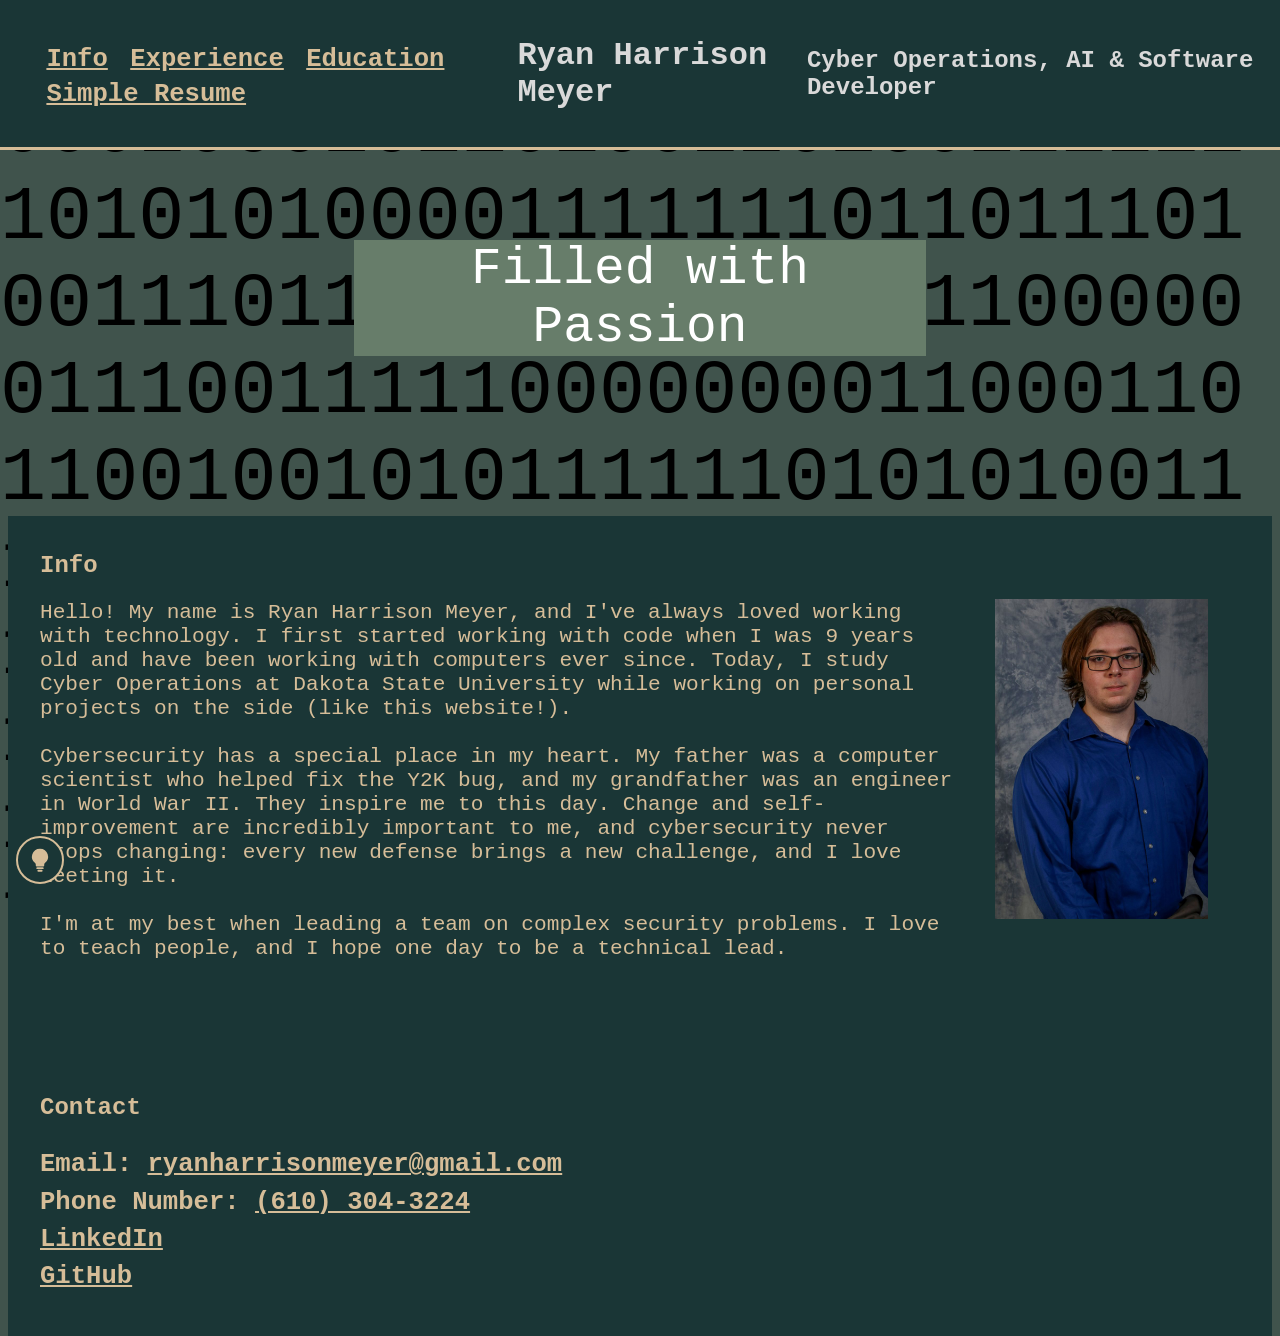
<file: index.html>
<!DOCTYPE html>
<html lang="en">

<head>
	<meta charset="UTF-8" />
	<meta name="viewport" content="width=device-width, initial-scale=1.0" />
	<meta name="description" content="Ryan Harrison Meyer Website" />
	<!-- <link rel="icon" type="image/png" href="favicon.png"> -->
	<title>Ryan Harrison Meyer</title>
	<link rel="stylesheet" href="styles.css" />
	<script src="theme.js"></script>
</head>

<body>
	<div id="backofones">
		[base64]
	</div>
	<div id="header"></div>
	<div id="filled-with">Filled with<div id="cycle">Leadership</div>
	</div>
	<section role="region" aria-labelledby="info-title" id="info">
		<h2 id="info-title">Info</h2>
		<img id="imageofme" alt="image_of_me" src="Ryan_Meyer.jpg">
		<p class="info-desc">Hello! My name is Ryan Harrison Meyer, and I've always loved working with technology. I first started working with code when I was 9 years old and have been working with computers ever since. Today, I study Cyber Operations at Dakota State University while working on personal projects on the side (like this website!).
			<br><br>Cybersecurity has a special place in my heart. My father was a computer scientist who helped fix the
			Y2K bug, and my grandfather was an engineer in World War II. They inspire me to this day. Change and
			self-improvement are incredibly important to me, and cybersecurity never stops changing: every new defense
			brings a new challenge, and I love meeting it.
			<br><br>I'm at my best when leading a team on complex security problems. I love to teach people, and I hope
			one day to be a technical lead.</p>
	</section>
	<section role="region" aria-labelledby="contact-title" id="contact">
		<h2 id="contact-title">Contact</h2>
		<p class="info-desc" id="contact-desc">
			Email: <a id="email-link" href="#">loading</a><br>
			Phone Number: <a id="phone-link" href="#">loading</a><br>
			<a href="https://www.linkedin.com/in/ryan-harrison-meyer-687700187/">LinkedIn</a><br>
			<a href="https://github.com/RyanHMeyer">GitHub</a>
		</p>
	</section>
	<script type="application/javascript" src="javas.js" defer></script>
</body>

</html>
</file>
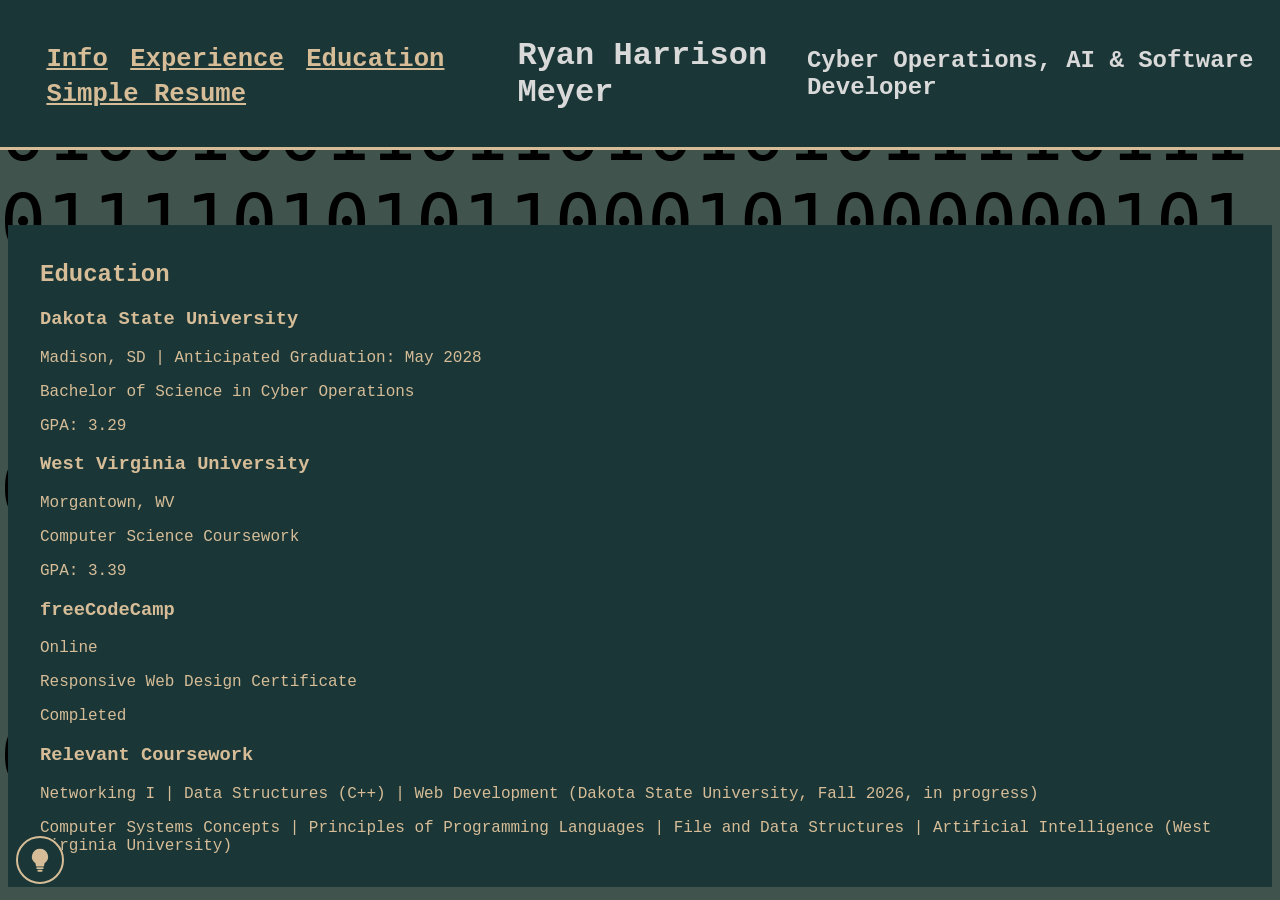
<file: education.html>
<!DOCTYPE html>
<html lang="en">

<head>
    <meta charset="UTF-8" />
    <meta name="viewport" content="width=device-width, initial-scale=1.0" />
    <meta name="description" content="Ryan Harrison Meyer Website" />
    <!-- <link rel="icon" type="image/png" href="favicon.png"> -->
    <title>Ryan Harrison Meyer</title>
    <link rel="stylesheet" href="styles.css" />
    <script src="theme.js"></script>
</head>

<body>
    <div id="backofones">
        [base64]
    </div>
    <div id="header"></div>
    <section id="educat">
        <h2>Education</h2>
        <h3>Dakota State University</h3>
        <p>Madison, SD | Anticipated Graduation: May 2028</p>
        <p>Bachelor of Science in Cyber Operations</p>
        <p>GPA: 3.29</p>
        <h3>West Virginia University</h3>
        <p>Morgantown, WV</p>
        <p>Computer Science Coursework</p>
        <p>GPA: 3.39</p>
        <h3>freeCodeCamp</h3>
        <p>Online</p>
        <p>Responsive Web Design Certificate</p>
        <p>Completed</p>
        <h3>Relevant Coursework</h3>
        <p>
            Networking I |
            Data Structures (C++) |
            Web Development
            (Dakota State University, Fall 2026, in progress)
        </p>
        <p>
            Computer Systems Concepts |
            Principles of Programming Languages |
            File and Data Structures |
            Artificial Intelligence
            (West Virginia University)
        </p>
    </section>
    <script type="application/javascript" src="javas.js" defer></script>
</body>

</html>
</file>
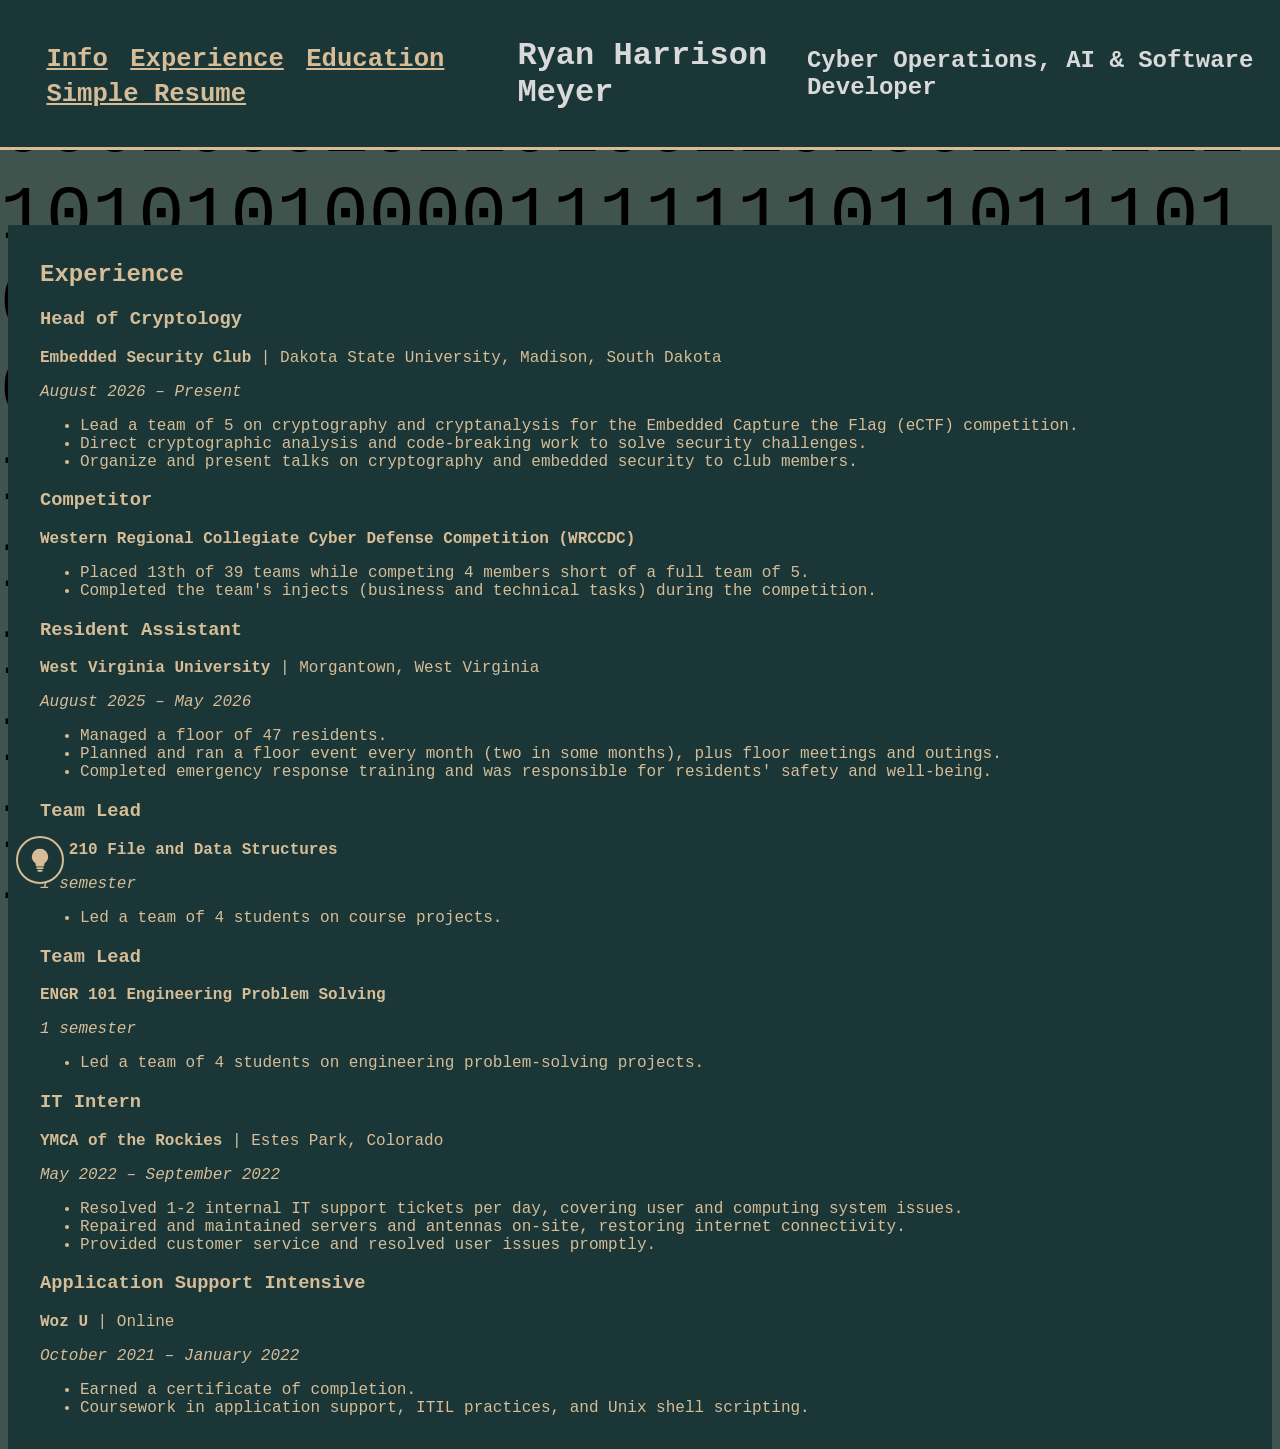
<file: experience.html>
<!DOCTYPE html>
<html lang="en">

<head>
	<meta charset="UTF-8" />
	<meta name="viewport" content="width=device-width, initial-scale=1.0" />
	<meta name="description" content="Ryan Harrison Meyer Website" />
	<!-- <link rel="icon" type="image/png" href="favicon.png"> -->
	<title>Ryan Harrison Meyer</title>
	<link rel="stylesheet" href="styles.css" />
	<script src="theme.js"></script>
</head>

<body>
	<div id="backofones">
		[base64]
	</div>
	<div id="header"></div>
	<section id="experience">
		<h2>Experience</h2>
		<div class="experience-item">
			<h3>Head of Cryptology</h3>
			<p><strong>Embedded Security Club</strong> |
				Dakota State University, Madison, South Dakota</p>
			<p><em>August 2026 – Present</em></p>
			<ul>
				<li>Lead a team of 5 on cryptography and cryptanalysis
					for the Embedded Capture the Flag (eCTF) competition.</li>
				<li>Direct cryptographic analysis and code-breaking
					work to solve security challenges.</li>
				<li>Organize and present talks on cryptography and
					embedded security to club members.</li>
			</ul>
		</div>
		<div class="experience-item">
			<h3>Competitor</h3>
			<p><strong>Western Regional Collegiate Cyber Defense Competition (WRCCDC)</strong></p>
			<ul>
				<li>Placed 13th of 39 teams while competing 4 members
					short of a full team of 5.</li>
				<li>Completed the team's injects (business and technical
					tasks) during the competition.</li>
			</ul>
		</div>
		<div class="experience-item">
			<h3>Resident Assistant</h3>
			<p><strong>West Virginia University</strong> |
				Morgantown, West Virginia</p>
			<p><em>August 2025 – May 2026</em></p>
			<ul>
				<li>Managed a floor of 47 residents.</li>
				<li>Planned and ran a floor event every month (two in
					some months), plus floor meetings and outings.</li>
				<li>Completed emergency response training and was
					responsible for residents' safety and well-being.</li>
			</ul>
		</div>
		<div class="experience-item">
			<h3>Team Lead</h3>
			<p><strong>CS 210 File and Data Structures</strong></p>
			<p><em>1 semester</em></p>
			<ul>
				<li>Led a team of 4 students on course projects.</li>
			</ul>
		</div>
		<div class="experience-item">
			<h3>Team Lead</h3>
			<p><strong>ENGR 101 Engineering Problem Solving</strong></p>
			<p><em>1 semester</em></p>
			<ul>
				<li>Led a team of 4 students on engineering
					problem-solving projects.</li>
			</ul>
		</div>
		<div class="experience-item">
			<h3>IT Intern</h3>
			<p><strong>YMCA of the Rockies</strong> |
				Estes Park, Colorado</p>
			<p><em>May 2022 – September 2022</em></p>
			<ul>
				<li>Resolved 1-2 internal IT support tickets per day,
					covering user and computing system issues.</li>
				<li>Repaired and maintained servers and antennas
					on-site, restoring internet connectivity.</li>
				<li>Provided customer service and resolved user
					issues promptly.</li>
			</ul>
		</div>
		<div class="experience-item">
			<h3>Application Support Intensive</h3>
			<p><strong>Woz U</strong> | Online</p>
			<p><em>October 2021 – January 2022</em></p>
			<ul>
				<li>Earned a certificate of completion.</li>
				<li>Coursework in application support, ITIL practices,
					and Unix shell scripting.</li>
			</ul>
		</div>
	</section>
	<script type="application/javascript" src="javas.js" defer></script>
</body>

</html>
</file>
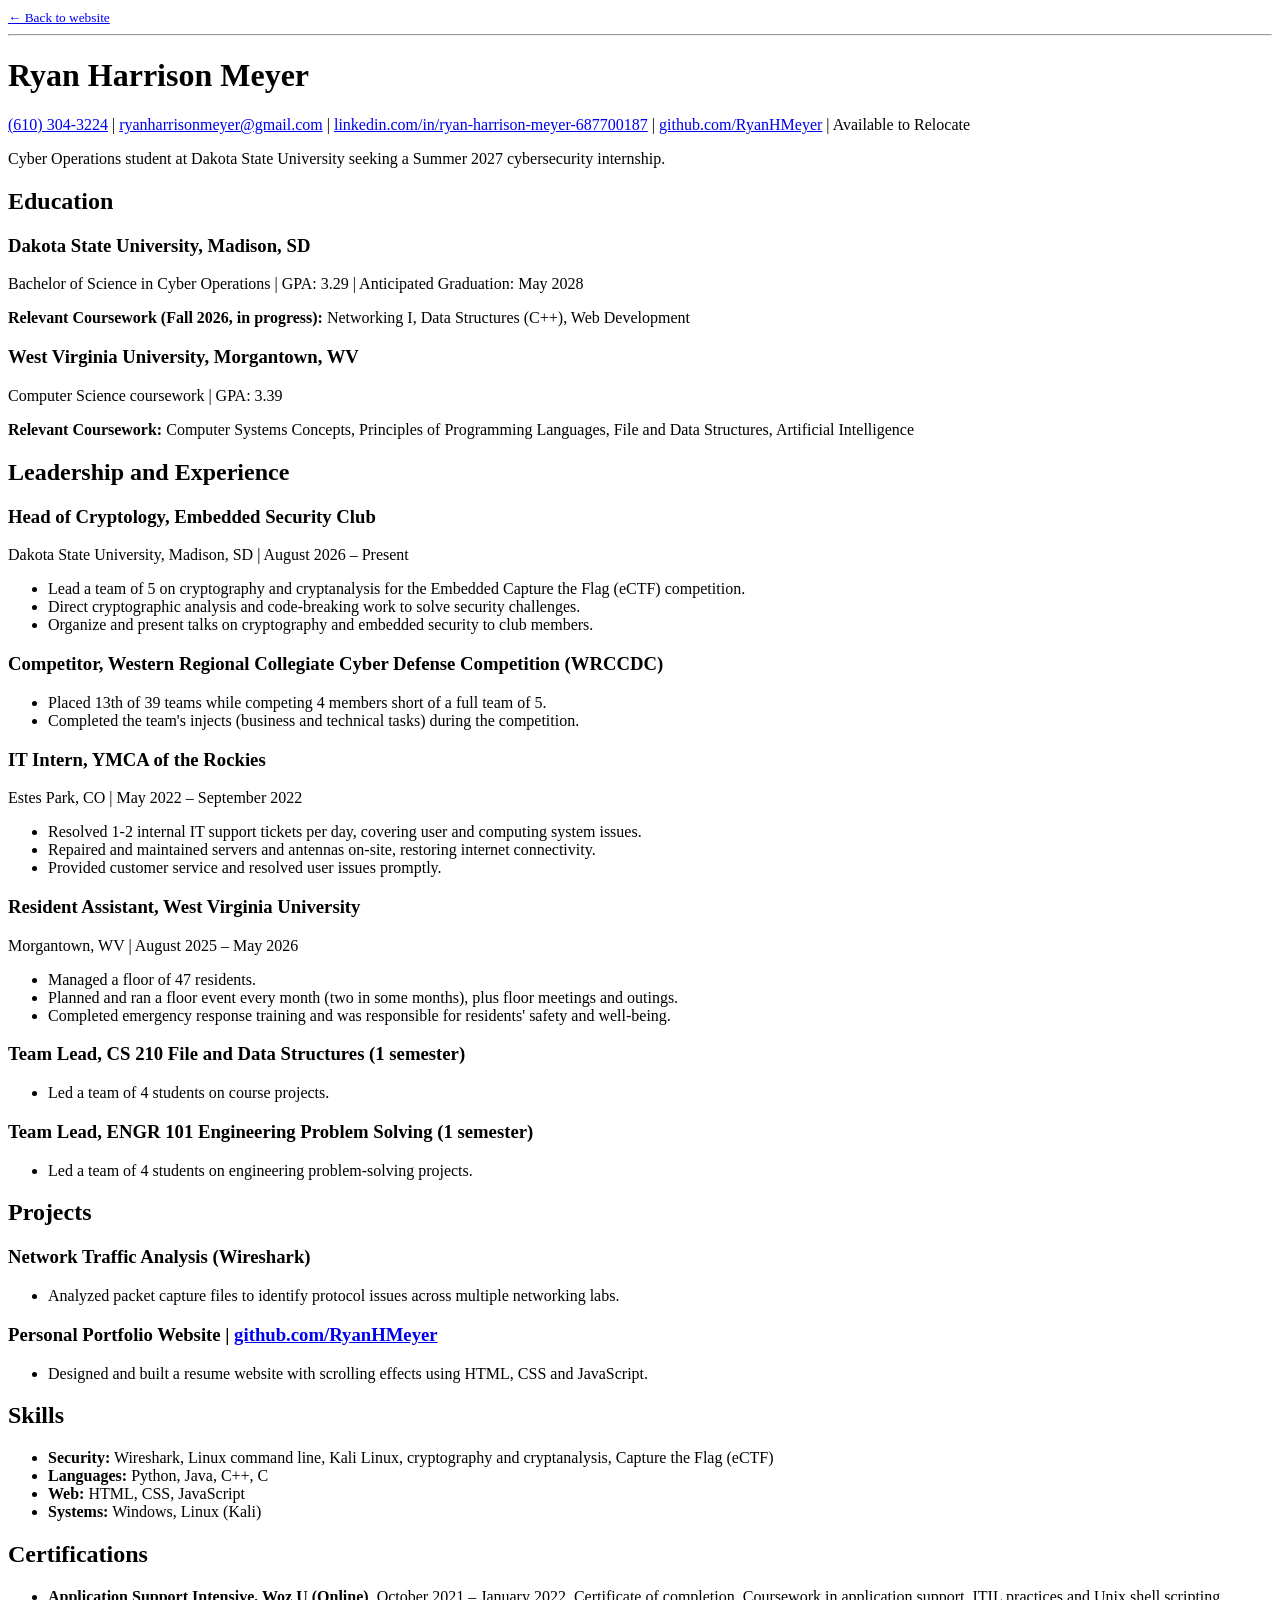
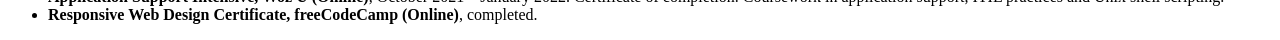
<file: forcopy.html>
<!DOCTYPE html>
<html lang="en">
<head>
    <meta charset="UTF-8">
    <meta name="viewport" content="width=device-width, initial-scale=1.0">
    <title>Ryan Harrison Meyer</title>
</head>
<body>

<nav>
  <small><a href="index.html">&larr; Back to website</a></small>
  <hr>
</nav>

<div>

  <h1>Ryan Harrison Meyer</h1>
  <p>
    <a id="phone-link" href="#">loading</a> |
    <a id="email-link" href="#">loading</a> |
    <a href="https://www.linkedin.com/in/ryan-harrison-meyer-687700187/">linkedin.com/in/ryan-harrison-meyer-687700187</a> |
    <a href="https://github.com/RyanHMeyer">github.com/RyanHMeyer</a> |
    Available to Relocate
  </p>
  <p>Cyber Operations student at Dakota State University seeking a Summer 2027 cybersecurity internship.</p>

  <h2>Education</h2>
  <h3>Dakota State University, Madison, SD</h3>
  <p>Bachelor of Science in Cyber Operations | GPA: 3.29 | Anticipated Graduation: May 2028</p>
  <p><strong>Relevant Coursework (Fall 2026, in progress):</strong> Networking I, Data Structures (C++), Web Development</p>
  <h3>West Virginia University, Morgantown, WV</h3>
  <p>Computer Science coursework | GPA: 3.39</p>
  <p><strong>Relevant Coursework:</strong> Computer Systems Concepts, Principles of Programming Languages, File and Data Structures, Artificial Intelligence</p>

  <h2>Leadership and Experience</h2>

  <h3>Head of Cryptology, Embedded Security Club</h3>
  <p>Dakota State University, Madison, SD | August 2026 – Present</p>
  <ul>
    <li>Lead a team of 5 on cryptography and cryptanalysis for the Embedded Capture the Flag (eCTF) competition.</li>
    <li>Direct cryptographic analysis and code-breaking work to solve security challenges.</li>
    <li>Organize and present talks on cryptography and embedded security to club members.</li>
  </ul>

  <h3>Competitor, Western Regional Collegiate Cyber Defense Competition (WRCCDC)</h3>
  <ul>
    <li>Placed 13th of 39 teams while competing 4 members short of a full team of 5.</li>
    <li>Completed the team's injects (business and technical tasks) during the competition.</li>
  </ul>

  <h3>IT Intern, YMCA of the Rockies</h3>
  <p>Estes Park, CO | May 2022 – September 2022</p>
  <ul>
    <li>Resolved 1-2 internal IT support tickets per day, covering user and computing system issues.</li>
    <li>Repaired and maintained servers and antennas on-site, restoring internet connectivity.</li>
    <li>Provided customer service and resolved user issues promptly.</li>
  </ul>

  <h3>Resident Assistant, West Virginia University</h3>
  <p>Morgantown, WV | August 2025 – May 2026</p>
  <ul>
    <li>Managed a floor of 47 residents.</li>
    <li>Planned and ran a floor event every month (two in some months), plus floor meetings and outings.</li>
    <li>Completed emergency response training and was responsible for residents' safety and well-being.</li>
  </ul>

  <h3>Team Lead, CS 210 File and Data Structures (1 semester)</h3>
  <ul>
    <li>Led a team of 4 students on course projects.</li>
  </ul>

  <h3>Team Lead, ENGR 101 Engineering Problem Solving (1 semester)</h3>
  <ul>
    <li>Led a team of 4 students on engineering problem-solving projects.</li>
  </ul>

  <h2>Projects</h2>
  <h3>Network Traffic Analysis (Wireshark)</h3>
  <ul>
    <li>Analyzed packet capture files to identify protocol issues across multiple networking labs.</li>
  </ul>
  <h3>Personal Portfolio Website | <a href="https://github.com/RyanHMeyer">github.com/RyanHMeyer</a></h3>
  <ul>
    <li>Designed and built a resume website with scrolling effects using HTML, CSS and JavaScript.</li>
  </ul>

  <h2>Skills</h2>
  <ul>
    <li><strong>Security:</strong> Wireshark, Linux command line, Kali Linux, cryptography and cryptanalysis, Capture the Flag (eCTF)</li>
    <li><strong>Languages:</strong> Python, Java, C++, C</li>
    <li><strong>Web:</strong> HTML, CSS, JavaScript</li>
    <li><strong>Systems:</strong> Windows, Linux (Kali)</li>
  </ul>

  <h2>Certifications</h2>
  <ul>
    <li><strong>Application Support Intensive, Woz U (Online)</strong>, October 2021 – January 2022. Certificate of completion. Coursework in application support, ITIL practices and Unix shell scripting.</li>
    <li><strong>Responsive Web Design Certificate, freeCodeCamp (Online)</strong>, completed.</li>
  </ul>

</div>

<script type="application/javascript" src="forcopy.js" defer></script>
</body>
</html>
</file>
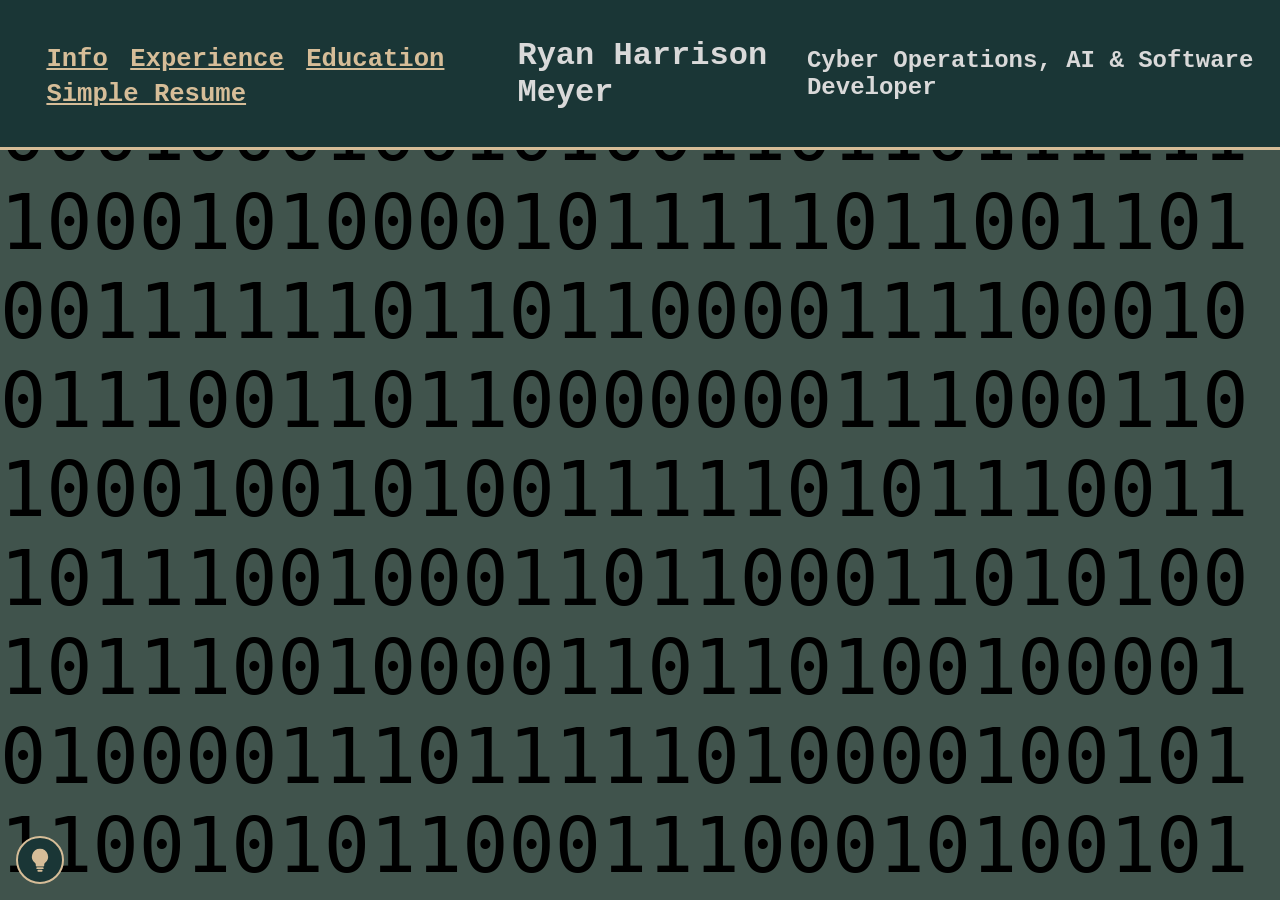
<file: projects.html>
<!DOCTYPE html>
<html lang="en">

<head>
	<meta charset="UTF-8" />
	<meta name="viewport" content="width=device-width, initial-scale=1.0" />
	<meta name="description" content="Ryan Harrison Meyer Website" />
	<!-- <link rel="icon" type="image/png" href="favicon.png"> -->
	<title>Ryan Harrison Meyer</title>
	<link rel="stylesheet" href="styles.css" />
	<script src="theme.js"></script>
</head>

<body>
	<div id="backofones">
		[base64]
	</div>
	<div id="header"></div>
    <script type="application/javascript" src="javas.js" defer></script>
</body>

</html>
</file>
<file: styles.css>
@media (prefers-reduced-motion: no-preference) {
  * {
    scroll-behavior: smooth;
  }
}
html {
  height: 100vh;
  background: #40534C;/*linear-gradient(#40534C, #677D6A,#40534C);*/
}
body {
  /*background-color: #1E5128;*/
	font-family: "Courier New", monospace;
}
#backofones { 
  font-family: monospace;
  font-size: 6vw;
  position: fixed; /*change this to absolute if you dont want it to scroll with you*/
  top: 0; 
  left: 0; 
  bottom: 0; 
  max-width: 100%;
  max-height: 100%;
  overflow-wrap: break-word;
  overflow: hidden;
  -webkit-touch-callout: none;
  -webkit-user-select: none;
  -khtml-user-select: none;
  -moz-user-select: none;
  -ms-user-select: none;
  user-select: none;
  z-index: -1;
}
header {
  box-sizing: border-box; /*makes width: 100% include the padding, so the header never sticks out past the screen*/
  width: 100%;
  left: 0;
  /*margin-right: -4rem;*/
  padding-right: 10px;
  height: 150px;
  background-color: #1A3636;/*rgb(38, 38, 38);*/
  display: flex;
  justify-content: space-between;
  align-items: center;
  position: fixed;
  top: 0;
  border-bottom-style: solid;
  border-color: #d6bd98;
}
nav {
  list-style-type: none;
  text-align: left;
  margin: 0;
  padding: 0;
}
nav > ul > li {
	display: inline-block;
	padding: .5vw .5vw 0;
}
a {
	color: #D6BD98;
	font-size: 2vw;
	font-weight: bold;
}
a:hover {
	color: #d9d9d9;
}
.name {
  color: #d9d9d9;
  padding-right: 0.7vw;
}
#filled-with {
	margin: 15rem 27vw 10rem 27vw;
	font-size: 4vw;
	text-align: center;
	background-color: #677D6A;
	color: white;
}
section {
	background-color: #1a3636;
	padding: 1rem 2rem 1rem 2rem;
	color: #d6bd98;
}
/*p {
	font-size: 1.6vw;
}*/
#info {
	padding: 1rem 2rem 6vw 2rem;
}
#imageofme {
	/*max-width: 300px;
	margin-top: -2rem;
	width: 30vw;
	height: 5vw;*/
	max-height: 500px;
	height: 25vw;
	float: right;
	padding: 0rem 2rem 0rem 2rem;
}
.info-desc {
	font-size: 1.32rem;
}
#contact-desc {
	line-height: 2.9vw;
	color: #D6BD98;
	font-size: 2vw;
	font-weight: bold;
}
#experience {
	margin-top: 25vh;
}
#educat {
	margin-top: 25vh;
}
/* ---------- Dark Mode ---------- */
/* Lightbulb switch, pinned to the bottom-left corner (fixed, so it stays in the corner while scrolling) */
#theme-toggle {
	position: fixed;
	left: 1rem;
	bottom: 1rem;
	z-index: 10;
	width: 48px;
	height: 48px;
	display: flex;
	align-items: center;
	justify-content: center;
	padding: 0;
	border-radius: 50%;
	border: 2px solid #D6BD98;
	background-color: #1A3636;
	color: #D6BD98;
	cursor: pointer;
}
#theme-toggle:hover {
	color: #d9d9d9;
	border-color: #d9d9d9;
}
/* Light mode: bulb is lit (filled). Dark mode: bulb is off (outline only) */
#theme-toggle .bulb-glass {
	fill: currentColor;
}
html.dark #theme-toggle .bulb-glass {
	fill: none;
}
/* Dark colors: palette colors, plus #0F1F1F (a deeper shade of #1A3636) for the page background */
html, #backofones, #filled-with {
	transition: background-color 0.3s, color 0.3s;
}
html.dark {
	background: #0F1F1F;
}
html.dark #backofones {
	color: #1A3636;
}
html.dark #filled-with {
	background-color: #40534C;
	color: #D6BD98;
}
html.dark section {
	border: 1px solid #40534C;
}
/* Sections that touch (Info and Contact on index.html) look like one box: no line where they meet */
html.dark section + section {
	border-top: none;
}
html.dark section:has(+ section) {
	border-bottom: none;
}
/* ---------- Phones (screens 600px wide or less) ---------- */
/* Sizes here use rem (based on the phone's normal text size) instead of vw, so text never shrinks below readable */
@media only screen and (max-width: 600px) {
	/* Header: scrolls away with the page instead of covering the top of a small screen,
	   and stacks the name above the menu */
	header {
		position: relative;
		width: auto;
		margin: -8px -8px 0; /*stretch over the body's 8px margin, edge to edge*/
		height: auto;
		padding: 0.5rem 0.5rem 0.25rem;
		flex-direction: column;
	}
	.name {
		order: -1; /*name first, menu second*/
		text-align: center;
		padding: 0;
		margin: 0.15rem 0;
	}
	h1.name {
		font-size: 1.5rem;
	}
	h2.name {
		font-size: 0.95rem;
	}
	nav ul {
		margin: 0.25rem 0 0;
		padding: 0;
		text-align: center;
	}
	nav > ul > li {
		padding: 0;
	}
	a {
		font-size: 1rem;
	}
	nav a {
		display: inline-block;
		padding: 0.6rem 0.5rem; /*bigger area to tap with a finger*/
	}
	/* Less empty space now that the header isn't fixed over the content */
	#filled-with {
		font-size: 9vw;
		margin: 5rem 10vw 6rem 10vw;
	}
	#experience, #educat {
		margin-top: 3rem;
	}
	section {
		padding: 1rem;
	}
	/* Photo: centered above the text instead of squeezed beside it */
	#imageofme {
		float: none;
		display: block;
		width: 70%;
		max-width: 260px;
		height: auto;
		margin: 0 auto 1rem;
		padding: 0;
	}
	.info-desc {
		font-size: 1.05rem;
		line-height: 1.5;
	}
	#contact-desc {
		font-size: 1.1rem;
		line-height: 2;
		overflow-wrap: anywhere; /*lets the long email address wrap instead of running off the screen*/
	}
	/* Room at the bottom so the lightbulb button doesn't cover the last lines */
	body {
		padding-bottom: 4rem;
	}
	#theme-toggle {
		left: 0.75rem;
		bottom: 0.75rem;
	}
}
</file>
